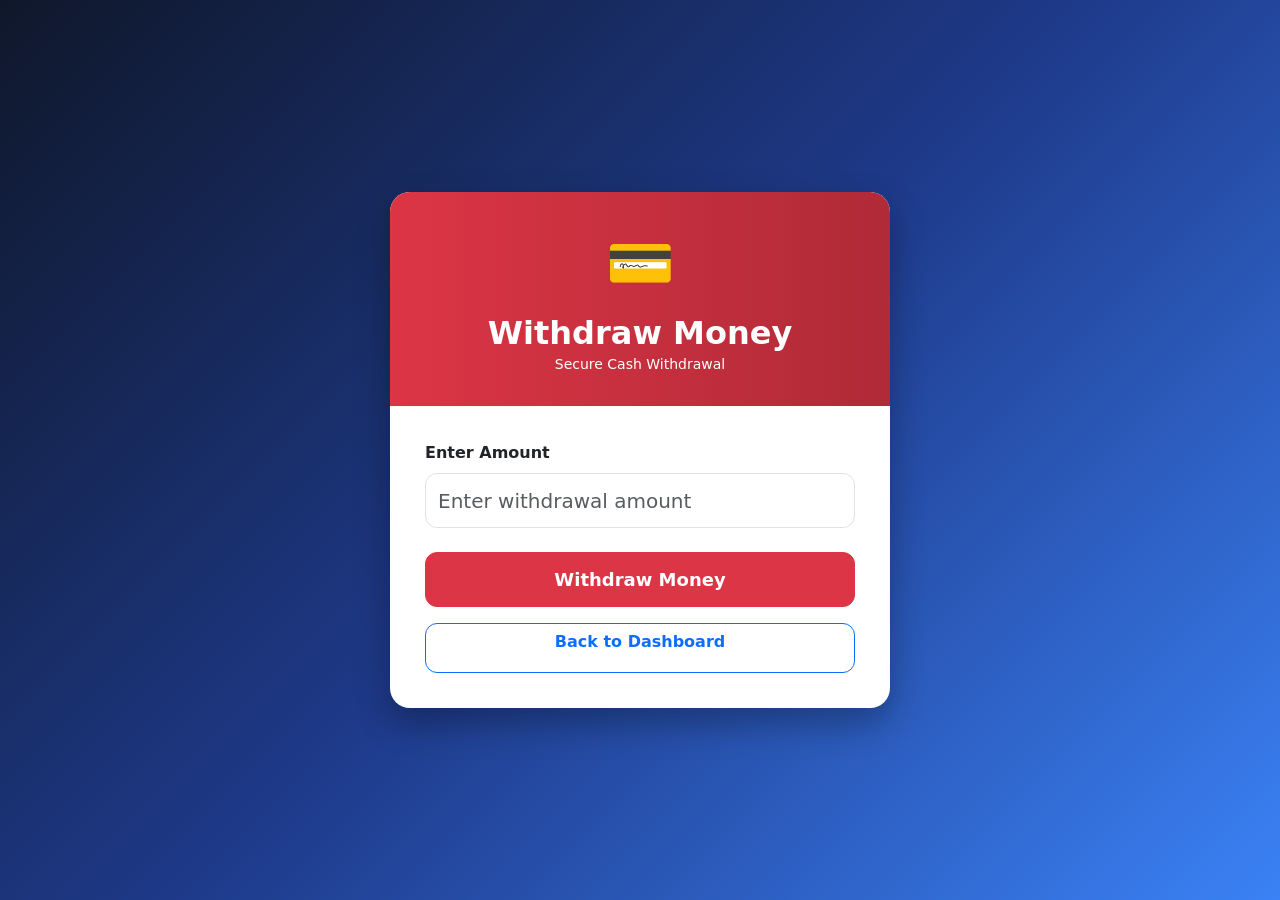
<file: templates/withdraw.html>
<!DOCTYPE html>
<html lang="en">
<head>
    <meta charset="UTF-8">
    <meta name="viewport" content="width=device-width, initial-scale=1.0">
    <title>Withdraw Money</title>

    <link href="https://cdn.jsdelivr.net/npm/bootstrap@5.3.3/dist/css/bootstrap.min.css" rel="stylesheet">

    <style>

        body{
            background:linear-gradient(135deg,#0f172a,#1e3a8a,#3b82f6);
            min-height:100vh;
            display:flex;
            justify-content:center;
            align-items:center;
        }

        .withdraw-card{
            width:500px;
            border:none;
            border-radius:20px;
            overflow:hidden;
            box-shadow:0 15px 35px rgba(0,0,0,.3);
        }

        .header{
            background:linear-gradient(90deg,#dc3545,#b02a37);
            color:white;
            text-align:center;
            padding:30px;
        }

        .header h2{
            margin:0;
            font-weight:bold;
        }

        .card-body{
            padding:35px;
        }

        .icon{
            font-size:55px;
            margin-bottom:10px;
        }

        .form-control{
            height:55px;
            font-size:20px;
            border-radius:12px;
        }

        .btn-withdraw{
            height:55px;
            font-size:18px;
            font-weight:bold;
            border-radius:12px;
        }

        .btn-home{
            height:50px;
            border-radius:12px;
            font-weight:bold;
        }

    </style>

</head>
<body>

<div class="card withdraw-card">

    <div class="header">

        <div class="icon">
            💳
        </div>

        <h2>Withdraw Money</h2>

        <small>Secure Cash Withdrawal</small>

    </div>

    <div class="card-body">

        <form method="POST">

            <div class="mb-4">

                <label class="form-label fw-bold">
                    Enter Amount
                </label>

                <input
                    type="number"
                    name="amount"
                    class="form-control"
                    placeholder="Enter withdrawal amount"
                    required
                    min="1">

            </div>

            <div class="d-grid mb-3">

                <button class="btn btn-danger btn-withdraw">

                    Withdraw Money

                </button>

            </div>

        </form>

        <div class="d-grid">

            <a href="/home" class="btn btn-outline-primary btn-home">

                Back to Dashboard

            </a>

        </div>

    </div>

</div>

</body>
</html>
</file>
